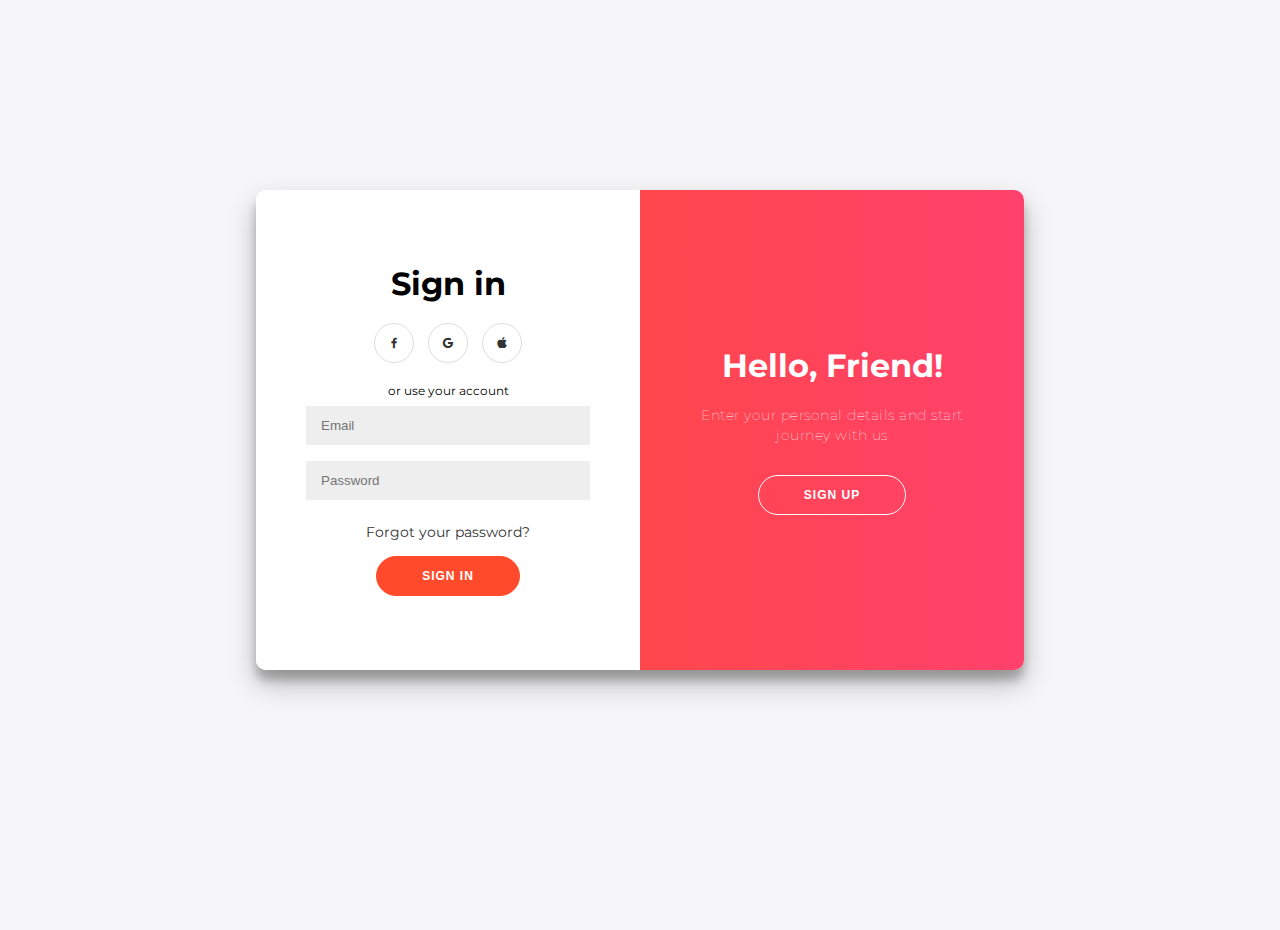
<file: login&signup.html>
<!DOCTYPE html>
<html lang="en">
  <head>
    <meta charset="UTF-8" />
    <meta http-equiv="X-UA-Compatible" content="IE=edge" />
    <meta name="viewport" content="width=device-width, initial-scale=1.0" />
    <link rel="stylesheet" href="assets/styles/mystyles.css" />
    <link href='https://unpkg.com/boxicons@2.1.4/css/boxicons.min.css' rel='stylesheet'>
    <link rel="icon" href="assets/logos/pizza.png" type="image/x-icon">
    <title>Login</title>
  </head>
  <body>
    <div class="container" id="container">
      <div class="form-container sign-up-container">
        <form action="#">
          <h1>Create Account</h1>
          <div class="social-container">
            <a href="#" class="social"><i class="bx bxl-facebook"></i></a>
            <a href="#" class="social"><i class="bx bxl-google"></i></a>
            <a href="#" class="social"><i class="bx bxl-apple"></i></a>
          </div>
          <span>or use your email for registration</span>
          <input type="text" placeholder="Name" />
          <input type="email" placeholder="Email" />
          <input type="password" placeholder="Password" />
          <button>Sign Up</button>
        </form>
      </div>
      <div class="form-container sign-in-container">
        <form action="#">
          <h1>Sign in</h1>
          <div class="social-container">
            <a href="#" class="social"><i class="bx bxl-facebook"></i></a>
            <a href="#" class="social"><i class="bx bxl-google"></i></a>
            <a href="#" class="social"><i class="bx bxl-apple"></i></a>
          </div>
          <span>or use your account</span>
          <input type="email" placeholder="Email" />
          <input type="password" placeholder="Password" />
          <a href="#">Forgot your password?</a>
          <button>Sign In</button>
        </form>
      </div>
      <div class="overlay-container">
        <div class="overlay">
          <div class="overlay-panel overlay-left">
            <h1>Welcome Back!</h1>
            <p>
              To keep connected with us please login with your personal info
            </p>
            <button class="ghost" id="signIn">Sign In</button>
          </div>
          <div class="overlay-panel overlay-right">
            <h1>Hello, Friend!</h1>
            <p>Enter your personal details and start journey with us</p>
            <button class="ghost" id="signUp">Sign Up</button>
          </div>
        </div>
      </div>
    </div>
    <script src="myscript.js"></script>
  </body>
</html>
</file>
<file: assets/styles/mystyles.css>
@import url("https://fonts.googleapis.com/css?family=Montserrat:400,800");

@media (min-width: 480px) {
}

* {
  box-sizing: border-box;
}

body {
  background: #f6f5f7;
  display: flex;
  justify-content: center;
  align-items: center;
  flex-direction: column;
  font-family: "Montserrat", sans-serif;
  height: 100vh;
  margin: -20px 0 50px;
}

h1 {
  font-weight: bold;
  margin: 0;
}

h2 {
  text-align: center;
}

p {
  font-size: 14px;
  font-weight: 100;
  line-height: 20px;
  letter-spacing: 0.5px;
  margin: 20px 0 30px;
}

span {
  font-size: 12px;
}

a {
  color: #333;
  font-size: 14px;
  text-decoration: none;
  margin: 15px 0;
}

button {
  border-radius: 20px;
  border: 1px solid #ff4b2b;
  background-color: #ff4b2b;
  color: #ffffff;
  font-size: 12px;
  font-weight: bold;
  padding: 12px 45px;
  letter-spacing: 1px;
  text-transform: uppercase;
  transition: transform 80ms ease-in;
  cursor:pointer;
}

button:active {
  transform: scale(0.95);
}

button:focus {
  outline: none;
}

button.ghost {
  background-color: transparent;
  border-color: #ffffff;
}

form {
  background-color: #ffffff;
  display: flex;
  align-items: center;
  justify-content: center;
  flex-direction: column;
  padding: 0 50px;
  height: 100%;
  text-align: center;
}

input {
  background-color: #eee;
  border: none;
  padding: 12px 15px;
  margin: 8px 0;
  width: 100%;
}

.container {
  background-color: #fff;
  border-radius: 10px;
  box-shadow: 0 14px 28px rgba(0, 0, 0, 0.25), 0 10px 10px rgba(0, 0, 0, 0.22);
  position: relative;
  overflow: hidden;
  width: 768px;
  max-width: 100%;
  min-height: 480px;
}

.form-container {
  position: absolute;
  top: 0;
  height: 100%;
  transition: all 0.6s ease-in-out;
}

.sign-in-container {
  left: 0;
  width: 50%;
  z-index: 2;
}

.container.right-panel-active .sign-in-container {
  transform: translateX(100%);
}

.sign-up-container {
  left: 0;
  width: 50%;
  opacity: 0;
  z-index: 1;
}

.container.right-panel-active .sign-up-container {
  transform: translateX(100%);
  opacity: 1;
  z-index: 5;
  animation: show 0.6s;
}

@keyframes show {
  0%,
  49.99% {
    opacity: 0;
    z-index: 1;
  }

  50%,
  100% {
    opacity: 1;
    z-index: 5;
  }
}

.overlay-container {
  position: absolute;
  top: 0;
  left: 50%;
  width: 50%;
  height: 100%;
  overflow: hidden;
  transition: transform 0.6s ease-in-out;
  z-index: 100;
}

.container.right-panel-active .overlay-container {
  transform: translateX(-100%);
}

.overlay {
  background: #ff416c;
  background: -webkit-linear-gradient(to right, #ff4b2b, #ff416c);
  background: linear-gradient(to right, #ff4b2b, #ff416c);
  background-repeat: no-repeat;
  background-size: cover;
  background-position: 0 0;
  color: #ffffff;
  position: relative;
  left: -100%;
  height: 100%;
  width: 200%;
  transform: translateX(0);
  transition: transform 0.6s ease-in-out;
}

.container.right-panel-active .overlay {
  transform: translateX(50%);
}

.overlay-panel {
  position: absolute;
  display: flex;
  align-items: center;
  justify-content: center;
  flex-direction: column;
  padding: 0 40px;
  text-align: center;
  top: 0;
  height: 100%;
  width: 50%;
  transform: translateX(0);
  transition: transform 0.6s ease-in-out;
}

.overlay-left {
  transform: translateX(-20%);
}

.container.right-panel-active .overlay-left {
  transform: translateX(0);
}

.overlay-right {
  right: 0;
  transform: translateX(0);
}

.container.right-panel-active .overlay-right {
  transform: translateX(20%);
}

.social-container {
  margin: 20px 0;
}

.social-container a {
  border: 1px solid #dddddd;
  border-radius: 50%;
  display: inline-flex;
  justify-content: center;
  align-items: center;
  margin: 0 5px;
  height: 40px;
  width: 40px;
}

.main-container {
  background-color: #fff;
}

.top-left {
  position: absolute;
  top: 10px;
  left: 20px;
}

.top-right{
    position: absolute;
    top: 25px;
    right: 20px;
    font-size: 25px;
}
</file>
